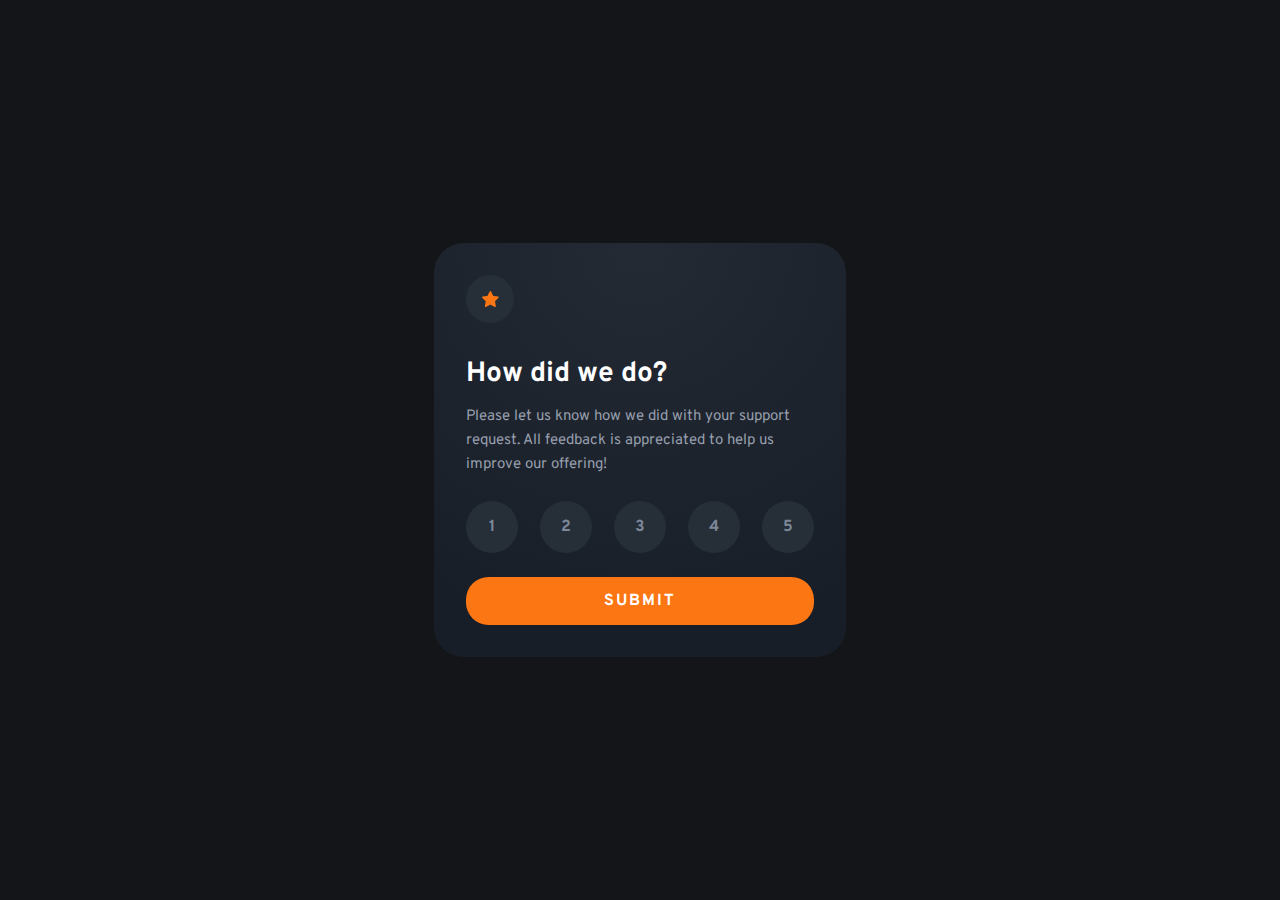
<file: index.html>
<!DOCTYPE html>
<html lang="pt-br">

<head>
  <meta charset="UTF-8">
  <meta name="viewport" content="width=device-width, initial-scale=1.0">
  <link rel="shortcut icon" href="./images/favicon-32x32.png" type="image/x-icon">
  <link rel="stylesheet" href="./css/index.css">
  <script defer src="./scripts/index.js"></script>
  <title>Interactive Rating Component</title>
</head>

<body>
  <main>
    <section>
      <figure class="star">
        <img src="./images/icon-star.svg" alt="Ícone de uma estrela.">
      </figure>
      <div class="description">
        <h1>How did we do?</h1>
        <p>Please let us know how we did with your support request. All feedback is appreciated to help us improve our offering!</p>
      </div>

      <form action="./pages/thanks.html">
        <div class="options">
          <button type="button" id="option-1" class="option">1</button>
          <button type="button" id="option-2" class="option">2</button>
          <button type="button" id="option-3" class="option">3</button>
          <button type="button" id="option-4" class="option">4</button>
          <button type="button" id="option-5" class="option">5</button>
        </div>
        <button id="submit-button" type="submit">Submit</button>
      </form>
    </section>
  </main>
</body>

</html>
</file>
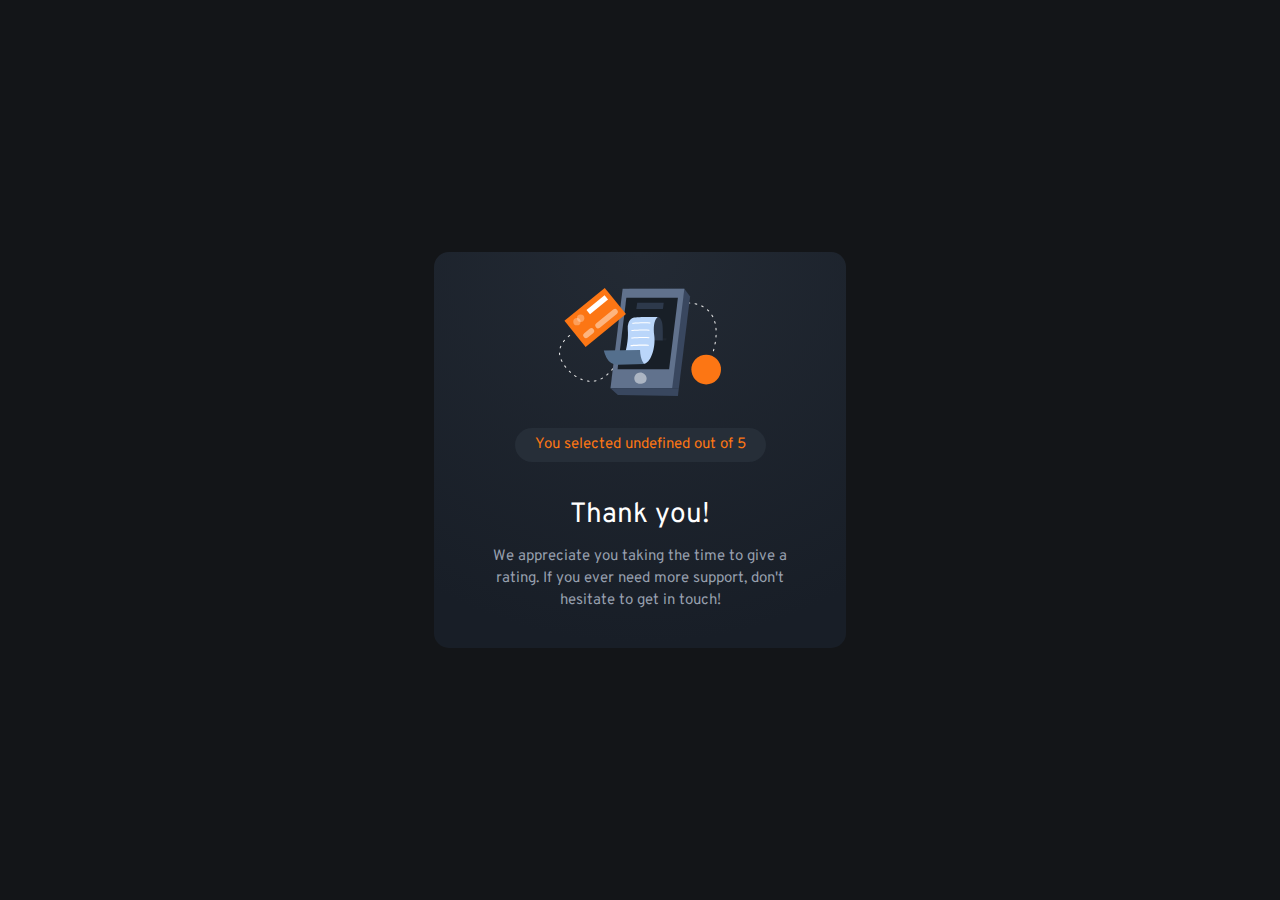
<file: pages/thanks.html>
<!DOCTYPE html>
<html lang="en">

<head>
  <meta charset="UTF-8">
  <meta name="viewport" content="width=device-width, initial-scale=1.0">
  <link rel="shortcut icon" href="../images/favicon-32x32.png" type="image/x-icon">
  <link rel="stylesheet" href="../css/thanks.css">
  <script defer src="../scripts/thanks.js"></script>
  <title>Interactive Rating Component</title>
</head>

<body>
  <main>
    <section>
      <figure>
        <img src="../images/illustration-thank-you.svg" alt="Imagem de agradecimento pela participação na votação.">
      </figure>
      <div class="result">
        <p>You selected 4 out of 5</p>
      </div>
      <div class="thanks">
        <h1>Thank you!</h1>
        <p>We appreciate you taking the time to give a rating. If you ever need more support, don't hesitate to get in touch!</p>
      </div>
    </section>
  </main>
</body>

</html>
</file>
<file: css/index.css>
@import url("https://fonts.googleapis.com/css2?family=Overpass:wght@400;700&display=swap");
/* Box sizing rules */
*,
*::before,
*::after {
  box-sizing: border-box;
}

/* Remove default margin and padding and reset fonts */
* {
  margin: 0;
  padding: 0;
  font: inherit;
}

/* Remove list styles on ul, ol elements with a list role, which suggests default styling will be removed */
ul[role=list],
ol[role=list] {
  list-style: none;
}

/* Set core body defaults */
body {
  min-height: 100vh;
  text-rendering: optimizeSpeed;
  line-height: 1.5;
}

/* Make images easier to work with */
img,
picture {
  max-width: 100%;
  display: block;
}

/* Remove all animations, transitions and smooth scroll for people that prefer not to see them */
@media (prefers-reduced-motion: reduce) {
  html:focus-within {
    scroll-behavior: auto;
  }

  *,
*::before,
*::after {
    -webkit-animation-duration: 0.01ms !important;
            animation-duration: 0.01ms !important;
    -webkit-animation-iteration-count: 1 !important;
            animation-iteration-count: 1 !important;
    transition-duration: 0.01ms !important;
    scroll-behavior: auto !important;
  }
}
* {
  font-family: "Overpass", sans-serif;
}

html {
  font-size: 62.5%;
}

body {
  background: #131518;
  padding: 2.4rem;
  height: 100vh;
  display: flex;
  justify-content: center;
  align-items: center;
}

section {
  background: radial-gradient(98.96% 98.96% at 50% 0%, #232A34 0%, #181E27 100%);
  min-width: 32.7rem;
  max-width: 41.2rem;
  padding: 2.4rem;
  border-radius: 1.5rem;
}
section .star {
  background: #262E38;
  border-radius: 50%;
  width: 4rem;
  height: 4rem;
  display: flex;
  align-items: center;
  justify-content: center;
  margin-bottom: 1.6rem;
}
section .description {
  margin-bottom: 2.4rem;
}
section .description h1 {
  font-size: 2.4rem;
  font-weight: 700;
  color: #FFF;
  margin-bottom: 1rem;
}
section .description p {
  font-size: 1.4rem;
  line-height: 2.2rem;
  color: #969FAD;
}
section .options {
  display: flex;
  justify-content: space-between;
  margin-bottom: 2.4rem;
}
section .options button {
  width: 4.2rem;
  height: 4.2rem;
  border-radius: 50%;
  border: none;
  background: #262E38;
  color: #7C8798;
  font-weight: 700;
  font-size: 1.4rem;
}
section .options button:hover {
  background: #FC7614;
  color: #FFF;
  cursor: pointer;
}
section .options button:focus {
  background: #7C8798;
  color: #FFF;
}
section form > button {
  width: 100%;
  padding-block: 1.2rem;
  border-radius: 2.25rem;
  border: none;
  font-size: 1.4rem;
  font-weight: 700;
  letter-spacing: 0.2rem;
  text-transform: uppercase;
  background: #FC7614;
  color: #FFF;
}
section form > button:hover {
  background: #FFF;
  color: #FC7614;
  cursor: pointer;
}

@media (min-width: 500px) {
  section {
    padding: 3.2rem;
    border-radius: 3rem;
  }
  section .star {
    margin-bottom: 3rem;
    width: 4.8rem;
    height: 4.8rem;
  }
  section .description h1 {
    font-size: 2.8rem;
  }
  section .description p {
    font-size: 1.5rem;
    line-height: 2.4rem;
  }
  section .options button {
    width: 5.2rem;
    height: 5.2rem;
    font-size: 1.6rem;
  }
  section form > button {
    font-size: 1.6rem;
  }
}/*# sourceMappingURL=index.css.map */
</file>
<file: css/thanks.css>
@import url("https://fonts.googleapis.com/css2?family=Overpass:wght@400;700&display=swap");
/* Box sizing rules */
*,
*::before,
*::after {
  box-sizing: border-box;
}

/* Remove default margin and padding and reset fonts */
* {
  margin: 0;
  padding: 0;
  font: inherit;
}

/* Remove list styles on ul, ol elements with a list role, which suggests default styling will be removed */
ul[role=list],
ol[role=list] {
  list-style: none;
}

/* Set core body defaults */
body {
  min-height: 100vh;
  text-rendering: optimizeSpeed;
  line-height: 1.5;
}

/* Make images easier to work with */
img,
picture {
  max-width: 100%;
  display: block;
}

/* Remove all animations, transitions and smooth scroll for people that prefer not to see them */
@media (prefers-reduced-motion: reduce) {
  html:focus-within {
    scroll-behavior: auto;
  }

  *,
*::before,
*::after {
    -webkit-animation-duration: 0.01ms !important;
            animation-duration: 0.01ms !important;
    -webkit-animation-iteration-count: 1 !important;
            animation-iteration-count: 1 !important;
    transition-duration: 0.01ms !important;
    scroll-behavior: auto !important;
  }
}
* {
  font-family: "Overpass", sans-serif;
}

html {
  font-size: 62.5%;
}

body {
  background: #131518;
  padding: 2.4rem;
  height: 100vh;
  display: flex;
  justify-content: center;
  align-items: center;
}

section {
  background: radial-gradient(98.96% 98.96% at 50% 0%, #232A34 0%, #181E27 100%);
  min-width: 32.7rem;
  max-width: 41.2rem;
  padding: 2.4rem;
  border-radius: 1.5rem;
}
section figure {
  display: flex;
  justify-content: center;
  margin-bottom: 2.4rem;
}
section figure img {
  width: 14.4rem;
}
section .result {
  width: -webkit-fit-content;
  width: -moz-fit-content;
  width: fit-content;
  padding: 0.6rem 1.2rem;
  background: #262E38;
  border-radius: 2.25rem;
  margin-inline: auto;
  font-size: 1.4rem;
  color: #FC7614;
  margin-bottom: 2.4rem;
}
section .thanks {
  text-align: center;
}
section .thanks h1 {
  font-size: 2.4rem;
  color: #FFF;
  margin-bottom: 1rem;
}
section .thanks p {
  font-size: 1.4rem;
  line-height: 2.2rem;
  color: #969FAD;
}

@media (min-width: 500px) {
  section {
    padding: 3.6rem;
  }
  section figure {
    margin-bottom: 3.2rem;
  }
  section figure img {
    width: 16.2rem;
  }
  section .result {
    padding: 0.6rem 2rem;
    margin-bottom: 3.2rem;
  }
  section .result p {
    font-size: 1.5rem;
  }
  section .thanks h1 {
    font-size: 2.8rem;
  }
  section .thanks p {
    font-size: 1.5rem;
  }
}/*# sourceMappingURL=thanks.css.map */
</file>
